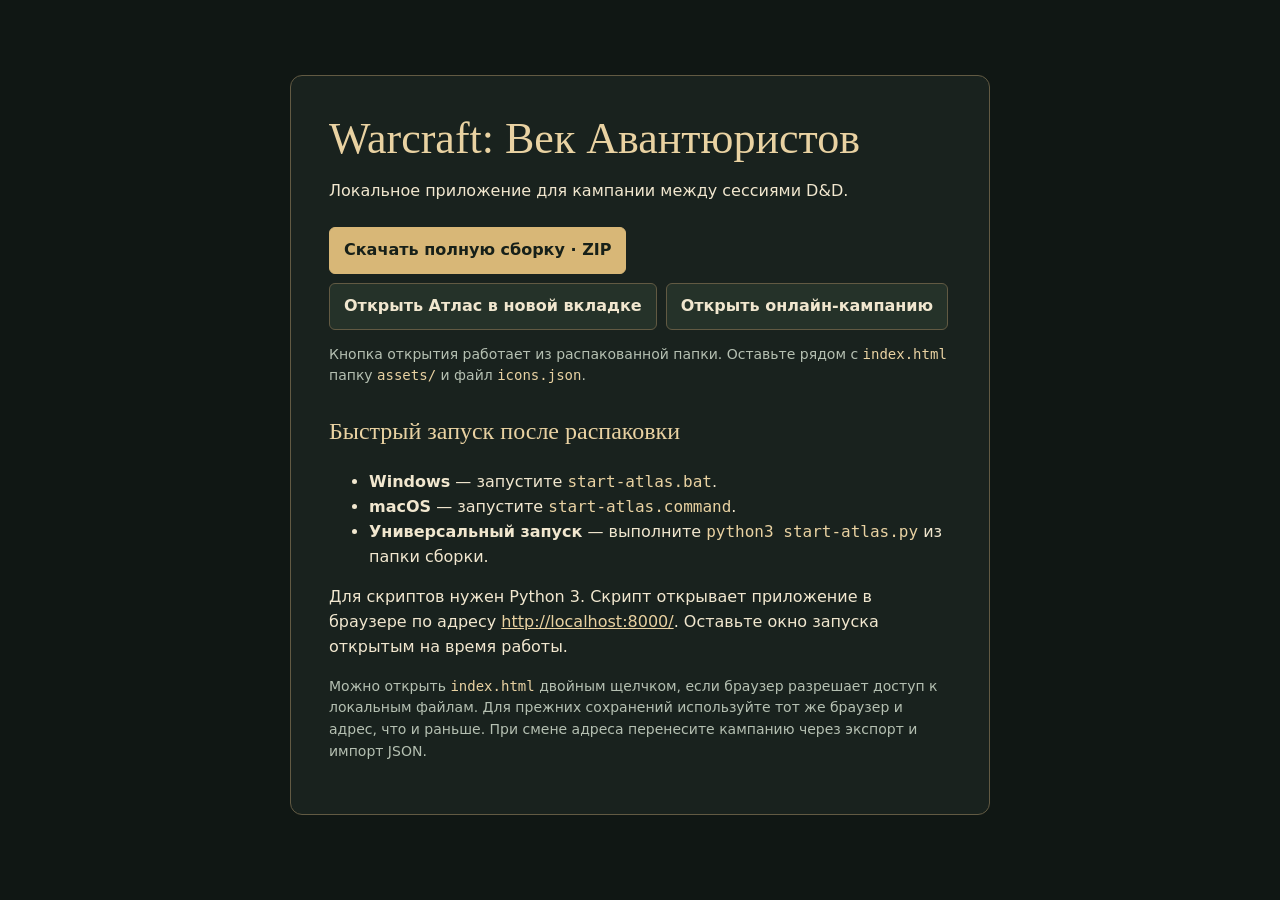
<file: start.html>
<!doctype html>
<html lang="ru">
<head>
  <meta charset="utf-8">
  <meta name="viewport" content="width=device-width, initial-scale=1">
  <title>Warcraft: Век Авантюристов · Запуск</title>
  <style>
    :root { color-scheme: dark; font: 16px/1.55 system-ui, sans-serif; background: #101714; color: #f1e7cf; }
    body { margin: 0; }
    main { box-sizing: border-box; width: min(100% - 28px, 700px); margin: clamp(16px, 7vw, 75px) auto; padding: clamp(18px, 5vw, 38px); border: 1px solid #625a43; border-radius: 12px; background: #19221e; }
    h1, h2 { font-family: Georgia, serif; font-weight: 400; color: #e9d2a2; }
    h1 { margin: 0; font-size: clamp(28px, 6vw, 44px); line-height: 1.12; }
    h2 { font-size: 24px; margin-top: 26px; }
    p, li { overflow-wrap: anywhere; }
    .actions { display: flex; flex-wrap: wrap; gap: 9px; margin: 23px 0 10px; }
    .button { display: inline-block; padding: 10px 14px; background: #253229; border: 1px solid #625a43; border-radius: 6px; text-decoration: none; color: #f1e7cf; font-weight: 650; }
    .primary { background: #d8b777; color: #172019; border-color: #d8b777; }
    .note { color: #b5c0b2; font-size: 14px; }
    a { color: #e9d2a2; }
    code { color: #e9d2a2; }
    a:focus-visible { outline: 2px solid #f0ce88; outline-offset: 3px; }
  </style>
</head>
<body>
  <main>
    <h1>Warcraft: Век Авантюристов</h1>
    <p>Локальное приложение для кампании между сессиями D&amp;D.</p>
    <nav class="actions" aria-label="Скачивание и запуск">
      <a class="button primary" href="https://github.com/egorzubakin-sudo/wow-dnd/archive/refs/heads/main.zip">Скачать полную сборку · ZIP</a>
      <a class="button" href="index.html" target="_blank" rel="noopener">Открыть Атлас в новой вкладке</a>
      <a class="button" href="index.html?online=1" target="_blank" rel="noopener">Открыть онлайн-кампанию</a>
    </nav>
    <p class="note">Кнопка открытия работает из распакованной папки. Оставьте рядом с <code>index.html</code> папку <code>assets/</code> и файл <code>icons.json</code>.</p>
    <h2>Быстрый запуск после распаковки</h2>
    <ul>
      <li><strong>Windows</strong> — запустите <code>start-atlas.bat</code>.</li>
      <li><strong>macOS</strong> — запустите <code>start-atlas.command</code>.</li>
      <li><strong>Универсальный запуск</strong> — выполните <code>python3 start-atlas.py</code> из папки сборки.</li>
    </ul>
    <p>Для скриптов нужен Python 3. Скрипт открывает приложение в браузере по адресу <a href="http://localhost:8000/" target="_blank" rel="noopener">http://localhost:8000/</a>. Оставьте окно запуска открытым на время работы.</p>
    <p class="note">Можно открыть <code>index.html</code> двойным щелчком, если браузер разрешает доступ к локальным файлам. Для прежних сохранений используйте тот же браузер и адрес, что и раньше. При смене адреса перенесите кампанию через экспорт и импорт JSON.</p>
  </main>
</body>
</html>
</file>
